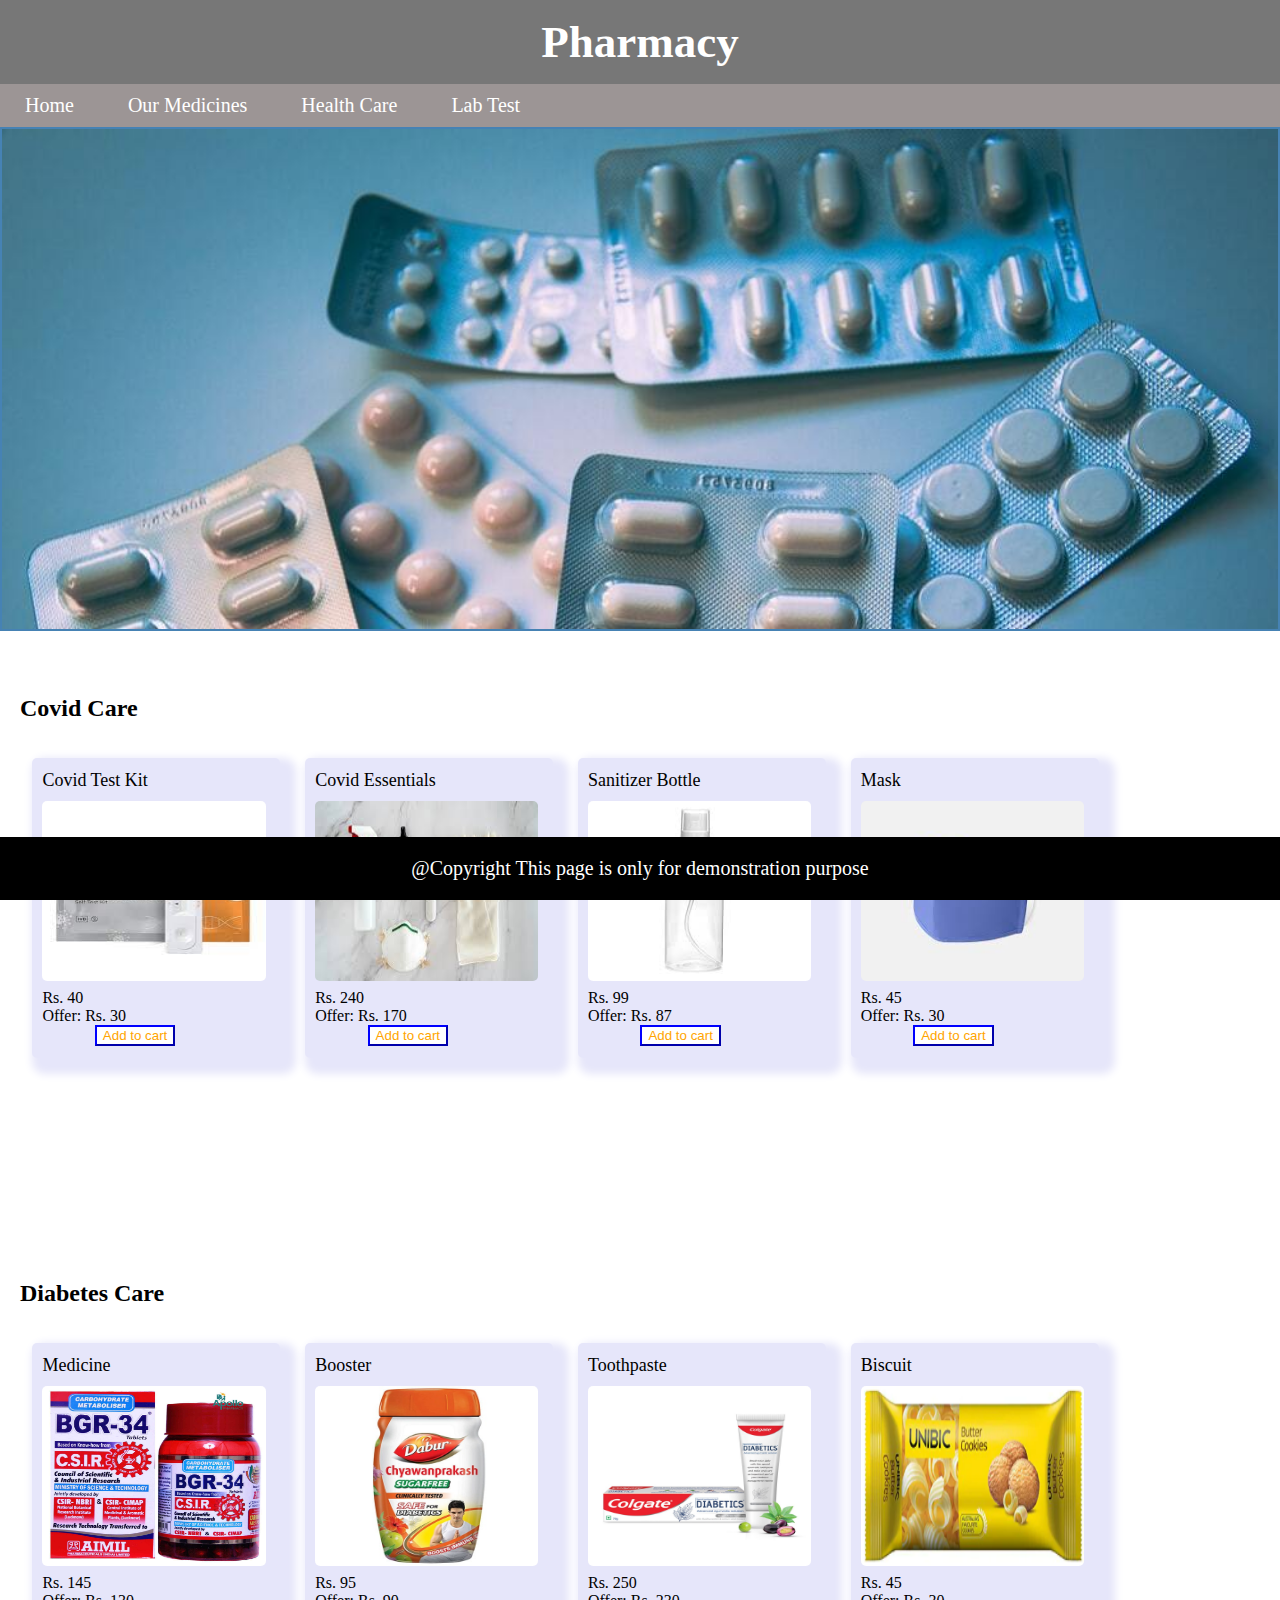
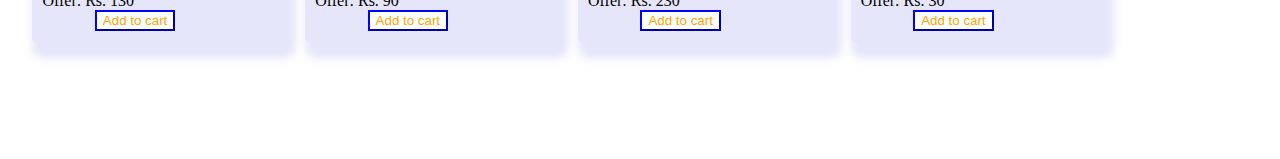
<file: index.html>
<!DOCTYPE html>
<html lang="en">
    <head>
        <meta charset="UTF-8">
        <meta http-equiv="X-UA-Compatible" content="IE=edge">
        <meta name="viewport" content="width=device-width, initial-scale=1.0">
        <title>Menu with submenu</title>
        <link rel="stylesheet" href="css/index.css">
    </head>
    <body>
        <header class="heading">
            <h1>Pharmacy</h1>
        </header>
        <nav class="menu">
            <ul class="menu-group">
                <li>
                    <a href="#">Home</a>
                </li>
                <li class="sub-menu-group-container">
                    <a href="#">Our Medicines</a>
                    <ul class="sub-menu-group">
                        <li>
                            <a href="#">Fever</a>
                        </li>
                        <li>
                            <a href="#">Muscle Pains</a>
                        </li>
                        <li>
                            <a href="#">Cold and Cough</a>
                        </li>
                    </ul>
                </li>
                <li class="sub-menu-group-container">
                    <a href="#">Health Care</a>
                    <ul class="sub-menu-group">
                        <li>
                            <a href="#">Baby Care</a>
                        </li>
                        <li>
                            <a href="#">Skin Care</a>
                        </li>
                        <li>
                            <a href="#">Home Care</a>
                        </li>
                        <li>
                            <a href="#">Personal Care</a>
                        </li>
                        <li>
                            <a href="#">Pet Care</a>
                        </li>
                    </ul>
                </li>
                <li class="sub-menu-group-container">
                    <a href="lab-test-form.html">Lab Test</a>
                </li>
            </ul>
        </nav>

        <main>
            <div class="image-carousal">
                <img src="images/Animation/ani1.jpg" class="img-1" />
                <img src="images/Animation/ani2.png" class="img-2" />
                <img src="images/Animation/ani3.jpg" class="img-3" />
                <img src="images/Animation/ani4.jpg" class="img-4" />
                <img src="images/Animation/ani5.jpg" class="img-5" />
            </div>
            <section class="covid-care">
                    
                <h2>Covid Care</h2>
                <div class="item">
                    <div class="item-title">Covid Test Kit</div>
                    <img src="images/Products/c1.jpg" class="covid-item-image" />
                    <div class="price-desc">Rs. 40</div>
                    <div class="offer-price-desc">Offer: Rs. 30</div>
                    <button type="button" class="btn">Add to cart</button>
                </div>
                <div class="item">
                    <div class="item-title">Covid Essentials</div>
                    <img src="images/Products/c2.jpg" class="covid-item-image" />
                    <div class="price-desc">Rs. 240</div>
                    <div class="offer-price-desc">Offer: Rs. 170</div>
                    <button type="button" class="btn">Add to cart</button>
                </div>
                <div class="item">
                    <div class="item-title">Sanitizer Bottle</div>
                    <img src="images/Products/c3.jpg" class="covid-item-image" />
                    <div class="price-desc">Rs. 99</div>
                    <div class="offer-price-desc">Offer: Rs. 87</div>
                    <button type="button" class="btn">Add to cart</button>
                </div>
                <div class="item">
                    <div class="item-title">Mask</div>
                    <img src="images/Products/c4.jpg" class="covid-item-image" />
                    <div class="price-desc">Rs. 45</div>
                    <div class="offer-price-desc">Offer: Rs. 30</div>
                    <button type="button" class="btn">Add to cart</button>
                </div>
            </section>
            <section class="diabetes-care">
                <h2>Diabetes Care</h2>
                <div class="item">
                    <div class="item-title">Medicine</div>
                    <img src="images/Products/d1.jpg" class="diabetes-item-image" />
                    <div class="price-desc">Rs. 145</div>
                    <div class="offer-price-desc">Offer: Rs. 130</div>
                    <button type="button" class="btn">Add to cart</button>
                </div>
                <div class="item">
                    <div class="item-title">Booster</div>
                    <img src="images/Products/d2.jpg" class="diabetes-item-image" />
                    <div class="price-desc">Rs. 95</div>
                    <div class="offer-price-desc">Offer: Rs. 90</div>
                    <button type="button" class="btn">Add to cart</button>
                </div>
                <div class="item">
                    <div class="item-title">Toothpaste</div>
                    <img src="images/Products/d3.jpg" class="diabetes-item-image" />
                    <div class="price-desc">Rs. 250</div>
                    <div class="offer-price-desc">Offer: Rs. 230</div>
                    <button type="button" class="btn">Add to cart</button>
                </div>
                <div class="item">
                    <div class="item-title">Biscuit</div>
                    <img src="images/Products/d4.png" class="diabetes-item-image" />
                    <div class="price-desc">Rs. 45</div>
                    <div class="offer-price-desc">Offer: Rs. 30</div>
                    <button type="button" class="btn">Add to cart</button>
                </div>
            </section>
        </main>
        
        <footer> 
            <p>
                @Copyright 
                This page is only for demonstration purpose
            </p>
        </footer>
    </body>

    
</html>
</file>
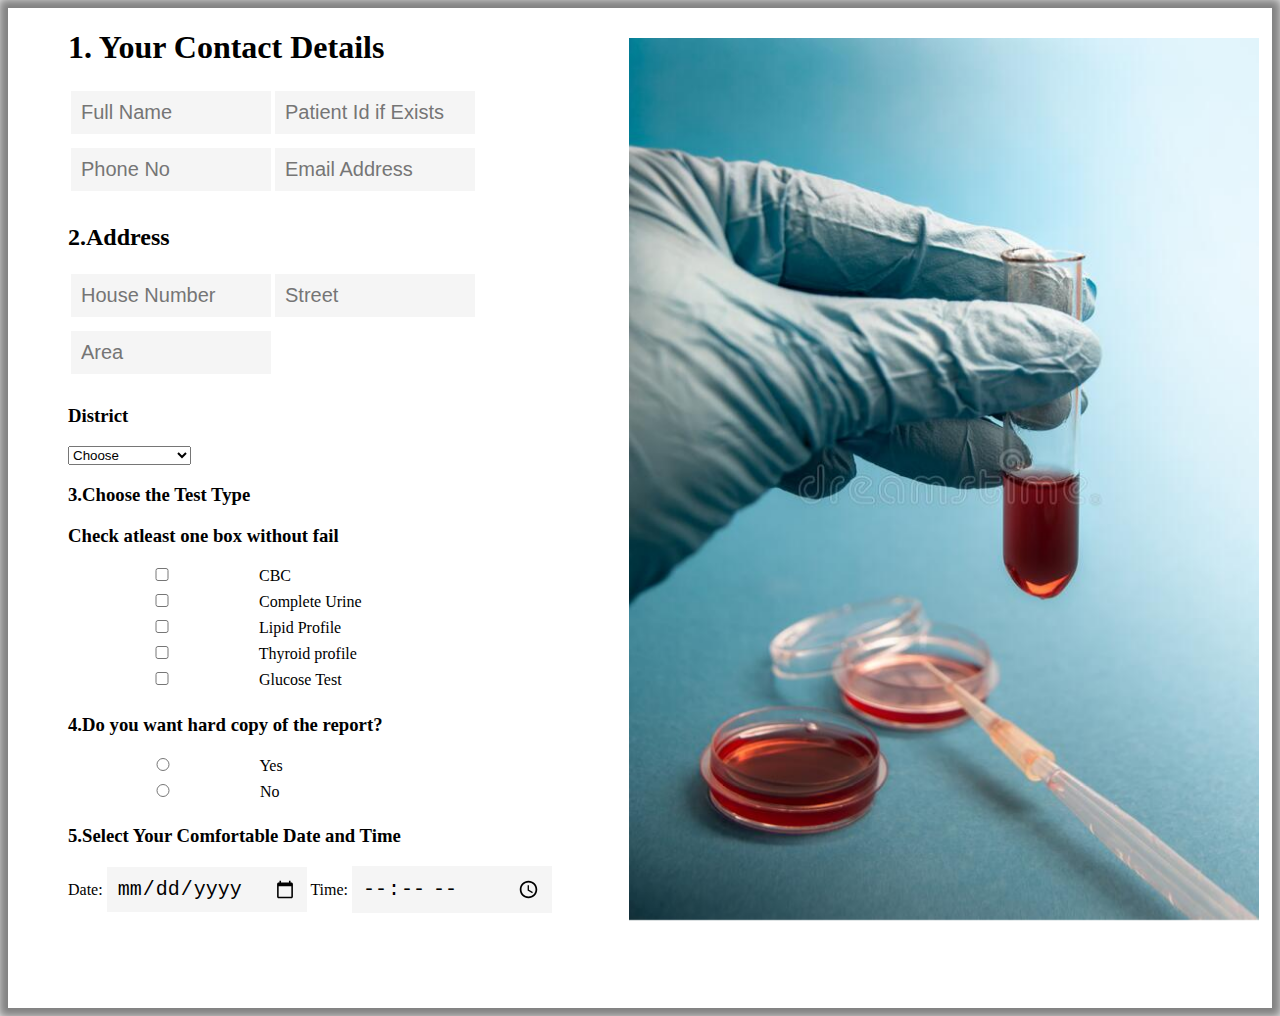
<file: lab-test-form.html>
<!DOCTYPE html>
<html lang="en">

<head>
    <meta charset="UTF-8">
    <meta http-equiv="X-UA-Compatible" content="IE=edge">
    <meta name="viewport" content="width=device-width, initial-scale=1.0">
    <title>Lab Test Appointment</title>
    <link rel="stylesheet" href="css/lab-test.css">
</head>

<body>
    <section>
        <div class="container" width="100%">


            <form action="" id="lab-form">
                <div class="image" width="50%">
                    <img src="images\Lab-Test\lab-test.jpg" alt="Lab-Test">
                </div>
                <div class="text" width="50%">
                    <article>
                        <h1>1. Your Contact Details</h1>
                        <!--h3>Full Name</h3-->
                        <table>
                            <tr>
                                <td>
                                    <input type="text" title="name" required spellcheck="true" placeholder="Full Name">
                                </td>
                                <!--h3>Patient Id</h3-->
                                <td><input type="number" min="6000000000" max="9999999999"
                                        placeholder="Patient Id if Exists"></td>
                            </tr>
                            <!--h3>Phone No</h3-->
                            <tr>
                                <td>
                                    <input type="number" min="6000000000" max="9999999999" required
                                        placeholder="Phone No">
                                </td>
                                <td>
                                    <!--h3>Email Address</h3-->
                                    <input type="email" required placeholder="Email Address">
                                </td>

                            </tr>
                        </table>
                    </article>



                    <article>
                        <table>
                            <h2>2.Address</h2>
                            <tr>
                                <!--h3>H:No</h3-->
                                <td>
                                    <input type="text" required placeholder="House Number">
                                </td>
                                <td>
                                    <!--h3>Street</h3-->
                                    <input type="text" required placeholder="Street">
                                </td>

                            </tr>

                            <!--h3>Area</h3-->
                            <tr>
                                <td>
                                    <input type="text" required placeholder="Area">
                                </td>
                            </tr>
                        </table>

                        <h3>District</h3>
                        <select name="District" id="district" required>
                            <option value="">Choose</option>
                            <option value="Bangalore Urban">Bangalore Urban</option>
                            <option value="Bangalore Rural">Bangalore Rural</option>
                            <option value="Ramnagar">Ramnagar</option>
                        </select>
                    </article>

                    <article>
                        <h3>3.Choose the Test Type</h3>
                        <p>
                        <h3>Check atleast one box without fail</h3>
                        </p>
                        <input type="checkbox" id="c1" name="option1" value="Blood count">
                        <label for="c1">CBC</label>
                        <br>
                        <input type="checkbox" id="c2" name="option2" value="Urine count">
                        <label for="c2">Complete Urine</label>
                        <br>
                        <input type="checkbox" id="c3" name="option3" value="Heart functioning">
                        <label for="c3">Lipid Profile</label>
                        <br>
                        <input type="checkbox" id="c4" name="option3" value="Hormonal">
                        <label for="c3">Thyroid profile</label>
                        <br>
                        <input type="checkbox" id="c4" name="option3" value="Glucose level">
                        <label for="c4">Glucose Test</label>
                    </article>

                    <article>
                        <h3>4.Do you want hard copy of the report?</h3>
                        <input type="radio" id="c5" name="option" value="True" required>
                        <label for="c5">Yes</label>
                        <br>
                        <input type="radio" id="c6" name="option" value="False">
                        <label for="c6">No</label>
                    </article>

                    <article>
                        <h3>5.Select Your Comfortable Date and Time</h3>
                        <label for="date">Date:</label>
                        <input type="Date" required>
                        <label for="time">Time:</label>
                        <input type="time" required>
                    </article>
                    <br>
                   
                </div>

                <div class="button-center" width="100%">
                    <button form="lab-form"> Reset</button>
                    <button form="lab-form"> Submit</button>
                </div>
                
                
               
            </form>

        </div>
        
    </section>
    
</body>

</html>
</file>
<file: css/index.css>
body{
    margin: 0;
    height: 767px;
    overflow: scroll;
}
* {box-sizing:border-box}
/* red background, center aligned */
.heading {
    padding: 1em;
    background-color: #777;
    text-align: center;
}

.heading h1 {
    margin: 0;
    color: white;
    font-size: 45px;
}

/* select menu and provide #777 as background color */
.menu {
    /* when the parent (body) scrolls, and this element is about to cross the top edge, it instead "sticks" */
    position: -webkit-sticky; /* to support old Chrome, Safari, Opera browsers */
    position: sticky;
    top: 0px;
    background-color: #9c9595;
}

.menu-group {
    padding: 0;
    margin: 0;
}

.menu-group > li {
    display: inline-block;
    padding: 0.5em;
    margin: 0 15px;
    font-size: 20px;
}

.menu-group > li:hover {
    background-color: black;
}

.menu-group > li a {
    color: white;
    text-decoration: none;
}

.sub-menu-group-container {
    position: relative;
}

.sub-menu-group {
    display: none;
    position: absolute;
    top: 100%;
    left: 0px;
    background-color: lightgrey;
    padding: 0;
    margin: 0;
    list-style-type: none;
}

/* The .sub-menu-group, which is within the .sub-menu-group-container over which the user is hovering, is to be shown */
.sub-menu-group-container:hover .sub-menu-group {
    display: block;
}

.sub-menu-group > li a {
    display: inline-block;
    width: auto;
    padding: 0.5em;
    color: black;
}

.sub-menu-group > li:hover a {
    background-color: black;
    color: white;
}

img {
    position: absolute;
    width: 100%;
    height: 50%;
    border:  2px solid steelblue;
}
.image-carousal{
    position: absolute;
    width: 100%;
    height: 112%;
    z-index: -1000;
}

.img-1 {
    animation: rotate-items 5s infinite;
}

.img-2 {
    animation: rotate-items 5s infinite;
    animation-delay: 1s;
}

.img-3 {
    animation: rotate-items 5s infinite;
    animation-delay: 2s;
}

.img-4 {
    animation: rotate-items 5s infinite;
    animation-delay: 3s;
}
.img-5 {
    animation: rotate-items 5s infinite;
    animation-delay: 4s;
}

@keyframes rotate-items {
    0% {
        z-index: 0;
    }
    33.3333% {
        z-index: 1;
    }
    66.6666% {
        z-index: 2;
    }
}
.covid-care{
    position: absolute;
    top: 75%;
    width: 100%;
    padding: 0 20px;
    z-index: -1000;
}
.diabetes-care{
    position: absolute;
    top: 140%;
    width: 100%;
    padding: 0 20px;
    padding-bottom: 100px;
    z-index: -1000;
}
.item {
    float: left;
    position: relative;
    width: 20%;
    height: 300px;
    margin: 1em 1%;
    background-color: rgb(230, 230, 250);
    box-shadow: 8px 8px 8px 8px rgb(230, 230, 250);
    border-radius: 5px;
    padding: 0 10px;
    padding-top: 2px;
}
.item img{
    height: 60%;
    width: 90%;
    border: none;
}
.item-title{
    font-size: 18px;
    padding: 10px 0px;
}
.item.button{
    position: relative;
    top: 63%;
    background: #CBC3E3;
    padding: 10px;
    text-align: center;
    color: brown;
    font-size: 18px;
    font-weight: 600;
}
.item.button:focus{
    border: rgb(0, 255, 76);
    background: rgb(250, 234, 230);
}
.price-desc, .offer-price-desc, .btn{
    position: relative;
    top: 63%
}
.btn{
    position: relative;
    top: 63%;
    left: 23%;
}
.btn:active{
    background-color: rgb(250, 234, 230);
    border-color: rgb(0, 255, 76);
}
.btn:focus{
    background-color: rgb(250, 234, 230);
    border-color: rgb(0, 255, 76);
}
button{
    color: orange;
    background-color: white;
    border-color: blue;
}
.covid-item-image, .diabetes-item-image {
    display: block;
    width: 100%;
    border-radius: 5px;
}

.news-item-title {
    display: none;
    position: absolute;
    bottom: 0px;
    width: 100%;
    padding: 0.5em;
    text-align: center;
    background-color: rgba( 64, 64, 64, 0.5 );
    color: white;
}

footer p{
    background-color: black;
    text-align: center;
    color: white;
    padding: 20px;
    margin: 0%;
    font-size: 20px;
    position: fixed;
    left: 0;
    bottom: 0;
    width: 100%;
}
.item:hover {
    -ms-transform: scale(1.1); /* IE 9 */
    -webkit-transform: scale(1.1); /* Safari 3-8 */
    transform: scale(1.1); 
  }
</file>
<file: css/lab-test.css>
.container {
    display: flexbox;
    /*border: 2px solid black;*/
    position: relative;
    justify-content: center;
    background-color: white;
    box-shadow: 0px 0px 10px 10px rgba(0, 0, 0, 0.5);
    margin: 0 auto;
    overflow-y: auto;
    height: 1000px;
}

img {
    width: 98%;
    height: auto;
    
}

.image {
    position: sticky;
    float: right;
    left: 47%;
    top: 3%;
    object-fit: contain;
    
}

input {
    width: 180px;
    min-width: 100px;
    border: none;
    padding: 10px;
    margin-bottom: 10px;
    font-size: 20px;
    background-color: whitesmoke;
}

.text {

    padding-left: 20px;
    align-content: left;
}

button {
    margin: 20px;
    width: 80px;
    height: 30px;
    color: white;
    background-color: blueviolet;
    font-size: 18px;
    border-radius: 4px;
   
}

.button-center {
    margin: 0;
    position: absolute;
    top: 110%;
    left: 40%;
    -ms-transform: translate(-90%, -50%);
    transform: translate(-90%, -50%);
}

article {
    padding-left: 40px;
}
</file>
